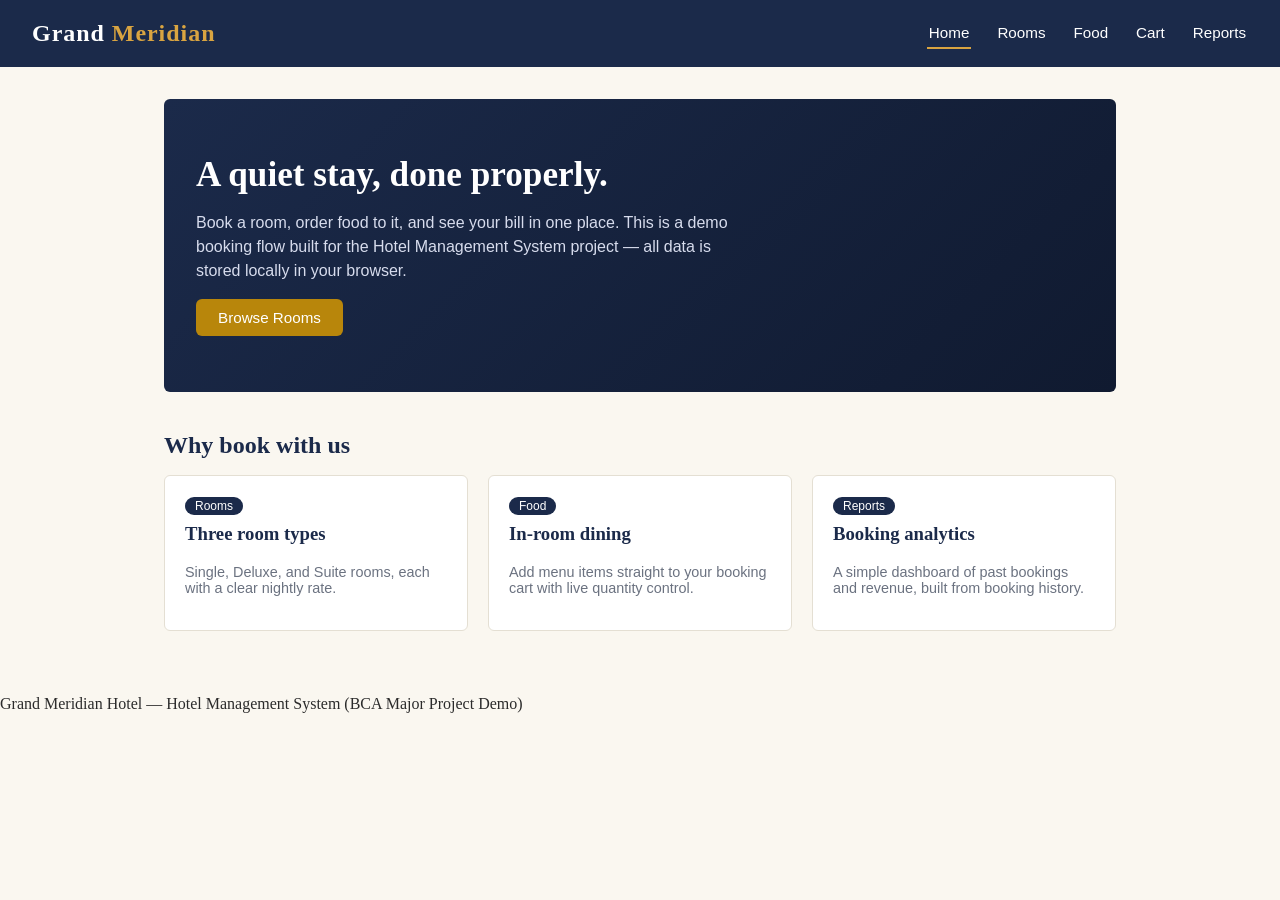
<file: index.html>
<!DOCTYPE html>
<html lang="en">
<head>
<meta charset="UTF-8">
<meta name="viewport" content="width=device-width, initial-scale=1.0">
<title>Grand Meridian Hotel | Home</title>
<link rel="stylesheet" href="css/style.css">
</head>
<body>

<header class="site-header">
  <div class="brand">Grand <span>Meridian</span></div>
  <nav class="site-nav">
    <a href="index.html" class="active">Home</a>
    <a href="rooms.html">Rooms</a>
    <a href="food.html">Food</a>
    <a href="cart.html">Cart</a>
    <a href="reports.html">Reports</a>
  </nav>
</header>

<main>
  <section class="hero">
    <h1>A quiet stay, done properly.</h1>
    <p>Book a room, order food to it, and see your bill in one place. This is a demo booking flow built for the Hotel Management System project — all data is stored locally in your browser.</p>
    <a href="rooms.html" class="btn btn-primary">Browse Rooms</a>
  </section>

  <div class="section-title">
    <h2>Why book with us</h2>
  </div>
  <div class="grid grid-3">
    <div class="card">
      <div class="tag">Rooms</div>
      <h3 style="margin-top:0">Three room types</h3>
      <p style="font-family:Arial, sans-serif; color:var(--muted); font-size:0.9rem;">Single, Deluxe, and Suite rooms, each with a clear nightly rate.</p>
    </div>
    <div class="card">
      <div class="tag">Food</div>
      <h3 style="margin-top:0">In-room dining</h3>
      <p style="font-family:Arial, sans-serif; color:var(--muted); font-size:0.9rem;">Add menu items straight to your booking cart with live quantity control.</p>
    </div>
    <div class="card">
      <div class="tag">Reports</div>
      <h3 style="margin-top:0">Booking analytics</h3>
      <p style="font-family:Arial, sans-serif; color:var(--muted); font-size:0.9rem;">A simple dashboard of past bookings and revenue, built from booking history.</p>
    </div>
  </div>
</main>

<footer class="site-footer">Grand Meridian Hotel &mdash; Hotel Management System (BCA Major Project Demo)</footer>

<script src="js/storage.js"></script>
</body>
</html>
</file>
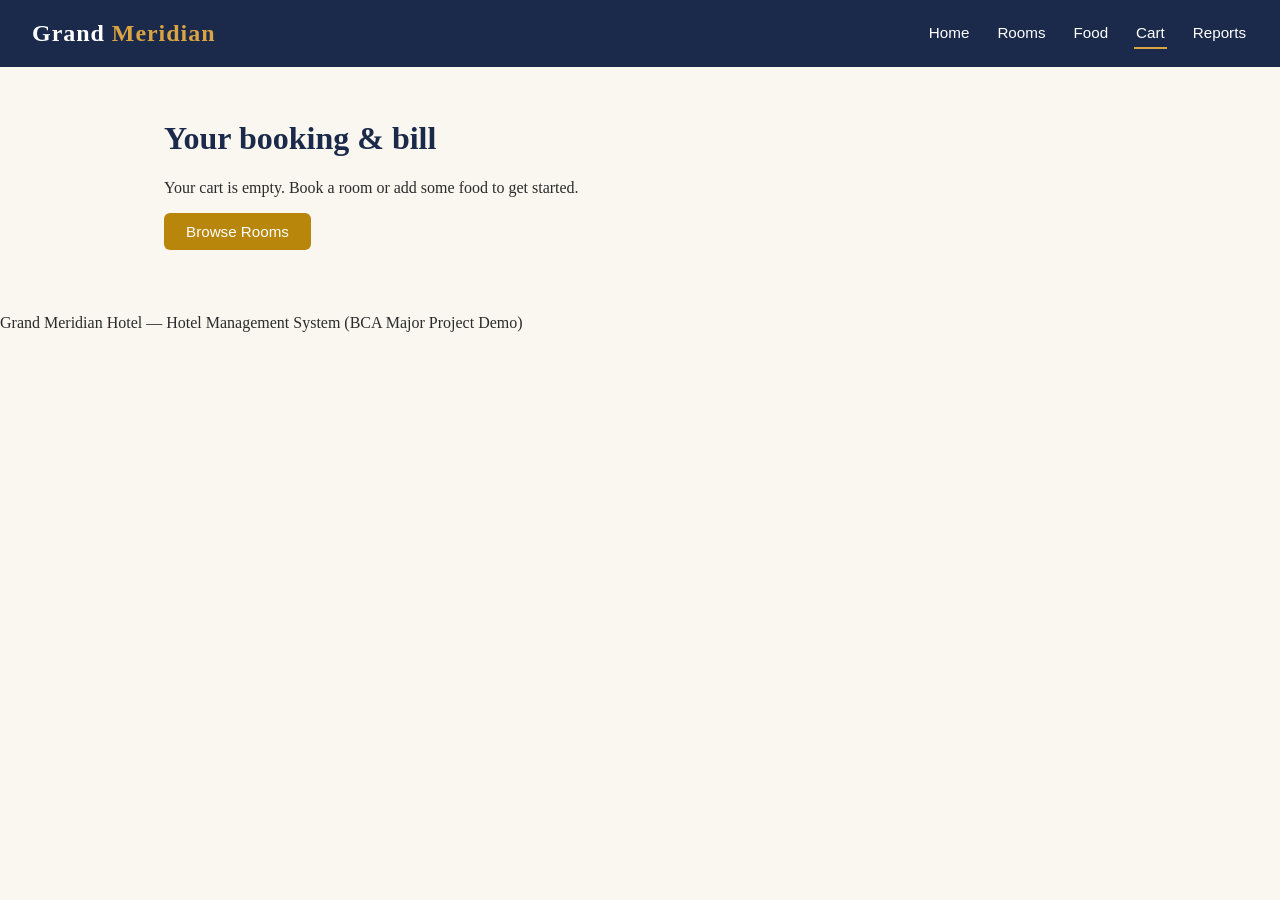
<file: cart.html>
<!DOCTYPE html>
<html lang="en">
<head>
<meta charset="UTF-8">
<meta name="viewport" content="width=device-width, initial-scale=1.0">
<title>Grand Meridian Hotel | Cart</title>
<link rel="stylesheet" href="css/style.css">
</head>
<body>

<header class="site-header">
  <div class="brand">Grand <span>Meridian</span></div>
  <nav class="site-nav">
    <a href="index.html">Home</a>
    <a href="rooms.html">Rooms</a>
    <a href="food.html">Food</a>
    <a href="cart.html" class="active">Cart</a>
    <a href="reports.html">Reports</a>
  </nav>
</header>

<main>
  <h1>Your booking &amp; bill</h1>
  <div id="cart-content"></div>
</main>

<footer class="site-footer">Grand Meridian Hotel &mdash; Hotel Management System (BCA Major Project Demo)</footer>

<script src="js/storage.js"></script>
<script>
  function renderCart() {
    const booking = HMS.getBooking();
    const foodCart = HMS.getFoodCart();
    const container = document.getElementById('cart-content');

    if (!booking && foodCart.length === 0) {
      container.innerHTML = `
        <div class="empty-state">
          <p>Your cart is empty. Book a room or add some food to get started.</p>
          <a href="rooms.html" class="btn btn-primary">Browse Rooms</a>
        </div>`;
      return;
    }

    const foodTotal = foodCart.reduce((sum, item) => sum + item.price * item.qty, 0);
    const roomTotal = booking ? booking.roomTotal : 0;
    const grandTotal = roomTotal + foodTotal;

    let roomRows = '';
    if (booking) {
      roomRows = `
        <tr>
          <td>${booking.roomName} &times; ${booking.nights} night(s)</td>
          <td>${HMS.formatCurrency(booking.roomPrice)}</td>
          <td>${booking.nights}</td>
          <td>${HMS.formatCurrency(roomTotal)}</td>
        </tr>`;
    }

    const foodRows = foodCart.map(item => `
      <tr>
        <td>${item.name}</td>
        <td>${HMS.formatCurrency(item.price)}</td>
        <td>${item.qty}</td>
        <td>${HMS.formatCurrency(item.price * item.qty)}</td>
      </tr>
    `).join('');

    container.innerHTML = `
      ${booking ? `
      <div class="card" style="margin-bottom:24px;">
        <h3 style="margin-top:0;">Guest details</h3>
        <p style="font-family:Arial, sans-serif; font-size:0.9rem; color:var(--muted); margin:4px 0;">
          Guest: <strong style="color:var(--ink);">${booking.guestName || '—'}</strong><br>
          Check-in: ${booking.checkIn} &nbsp;|&nbsp; Check-out: ${booking.checkOut}
        </p>
      </div>` : ''}

      <div class="card">
        <table class="summary-table">
          <thead>
            <tr><th>Item</th><th>Rate</th><th>Qty</th><th>Amount</th></tr>
          </thead>
          <tbody>
            ${roomRows}
            ${foodRows}
            <tr class="total-row">
              <td colspan="3">Grand Total</td>
              <td>${HMS.formatCurrency(grandTotal)}</td>
            </tr>
          </tbody>
        </table>
      </div>

      <div style="margin-top:20px; display:flex; gap:12px;">
        <button class="btn btn-primary" id="checkout-btn">Confirm &amp; Checkout</button>
        <button class="btn btn-danger" id="clear-btn">Clear Cart</button>
      </div>
    `;

    document.getElementById('checkout-btn').addEventListener('click', () => {
      if (!booking) { HMS.toast('Add a room before checking out'); return; }
      HMS.addToHistory({
        guestName: booking.guestName,
        roomName: booking.roomName,
        checkIn: booking.checkIn,
        checkOut: booking.checkOut,
        nights: booking.nights,
        roomTotal,
        foodTotal,
        grandTotal,
        date: new Date().toISOString()
      });
      HMS.clearBooking();
      HMS.clearFoodCart();
      HMS.toast('Booking confirmed! Check Reports for your history.');
      renderCart();
    });

    document.getElementById('clear-btn').addEventListener('click', () => {
      HMS.clearBooking();
      HMS.clearFoodCart();
      renderCart();
    });
  }

  renderCart();
</script>
</body>
</html>
</file>
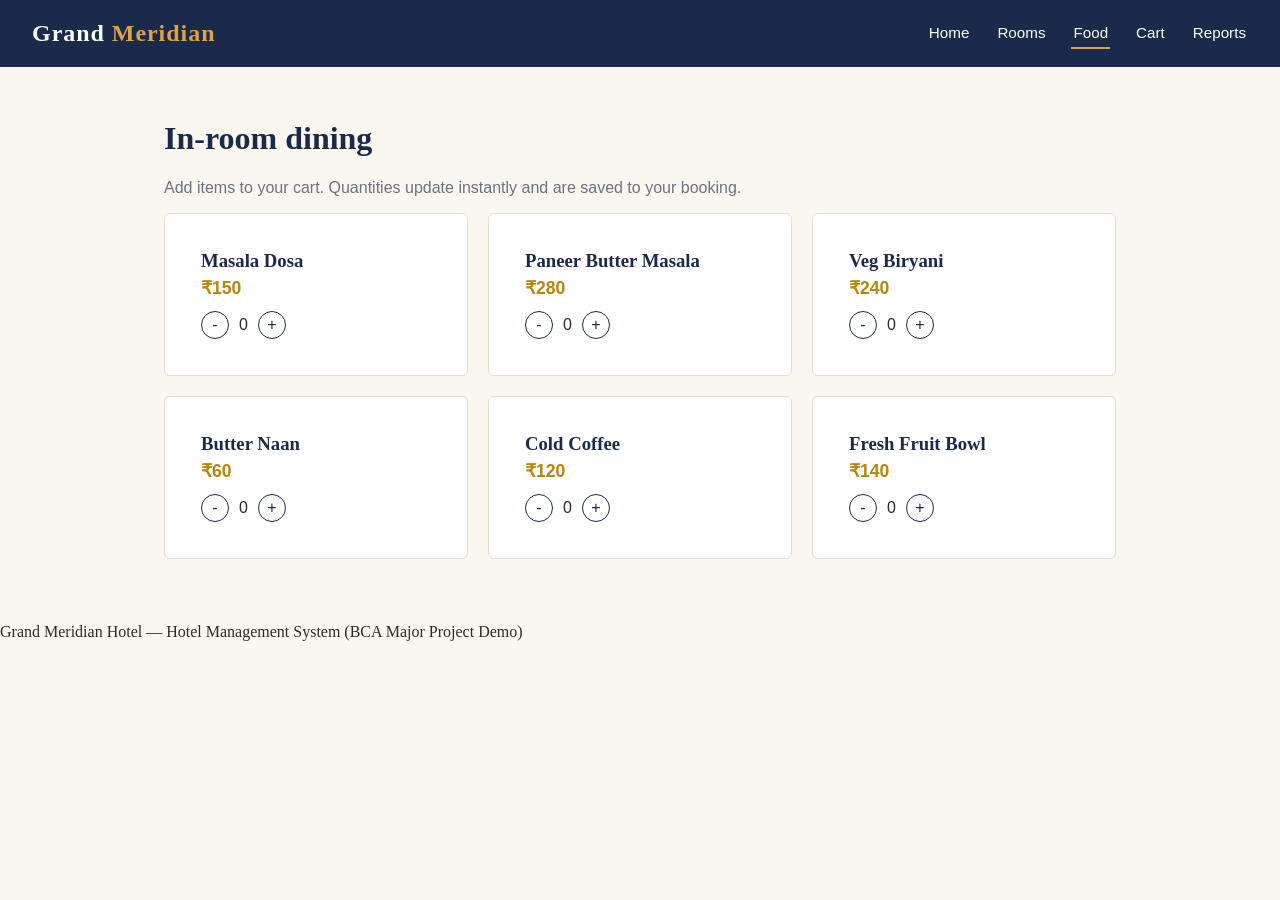
<file: food.html>
<!DOCTYPE html>
<html lang="en">
<head>
<meta charset="UTF-8">
<meta name="viewport" content="width=device-width, initial-scale=1.0">
<title>Grand Meridian Hotel | Food</title>
<link rel="stylesheet" href="css/style.css">
</head>
<body>

<header class="site-header">
  <div class="brand">Grand <span>Meridian</span></div>
  <nav class="site-nav">
    <a href="index.html">Home</a>
    <a href="rooms.html">Rooms</a>
    <a href="food.html" class="active">Food</a>
    <a href="cart.html">Cart</a>
    <a href="reports.html">Reports</a>
  </nav>
</header>

<main>
  <h1>In-room dining</h1>
  <p style="font-family:Arial, sans-serif; color:var(--muted);">Add items to your cart. Quantities update instantly and are saved to your booking.</p>

  <div class="grid grid-3" id="food-list"></div>
</main>

<footer class="site-footer">Grand Meridian Hotel &mdash; Hotel Management System (BCA Major Project Demo)</footer>

<script src="js/storage.js"></script>
<script>
  const MENU = [
    { id: 'f1', name: 'Masala Dosa', price: 150 },
    { id: 'f2', name: 'Paneer Butter Masala', price: 280 },
    { id: 'f3', name: 'Veg Biryani', price: 240 },
    { id: 'f4', name: 'Butter Naan', price: 60 },
    { id: 'f5', name: 'Cold Coffee', price: 120 },
    { id: 'f6', name: 'Fresh Fruit Bowl', price: 140 }
  ];

  function getQty(cart, id) {
    const item = cart.find(i => i.id === id);
    return item ? item.qty : 0;
  }

  function renderMenu() {
    const cart = HMS.getFoodCart();
    const list = document.getElementById('food-list');
    list.innerHTML = MENU.map(item => {
      const qty = getQty(cart, item.id);
      return `
        <div class="card food-card">
          <div class="body">
            <h3 style="margin:0 0 6px;">${item.name}</h3>
            <div class="price">${HMS.formatCurrency(item.price)}</div>
            <div class="qty-control" style="margin-top:12px;">
              <button type="button" onclick="changeQty('${item.id}', -1)">-</button>
              <span id="qty-${item.id}">${qty}</span>
              <button type="button" onclick="changeQty('${item.id}', 1)">+</button>
            </div>
          </div>
        </div>
      `;
    }).join('');
  }

  function changeQty(id, delta) {
    const cart = HMS.getFoodCart();
    const menuItem = MENU.find(m => m.id === id);
    let entry = cart.find(i => i.id === id);

    if (!entry && delta > 0) {
      entry = { id: menuItem.id, name: menuItem.name, price: menuItem.price, qty: 0 };
      cart.push(entry);
    }
    if (entry) {
      entry.qty = Math.max(0, entry.qty + delta);
    }
    const updated = cart.filter(i => i.qty > 0);
    HMS.setFoodCart(updated);
    document.getElementById(`qty-${id}`).textContent = getQty(updated, id);
    if (delta > 0) HMS.toast(`${menuItem.name} added`);
  }

  renderMenu();
</script>
</body>
</html>
</file>
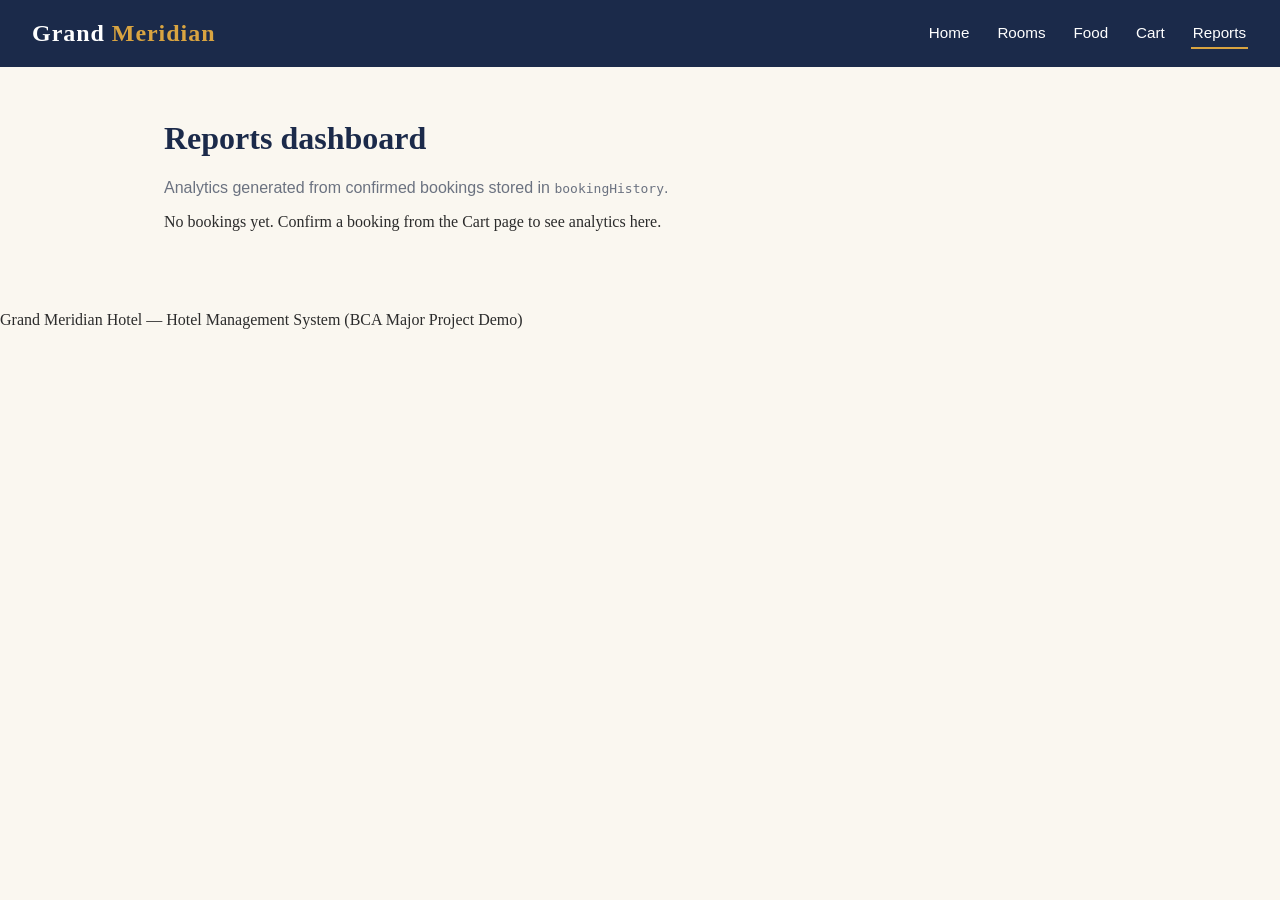
<file: reports.html>
<!DOCTYPE html>
<html lang="en">
<head>
<meta charset="UTF-8">
<meta name="viewport" content="width=device-width, initial-scale=1.0">
<title>Grand Meridian Hotel | Reports</title>
<link rel="stylesheet" href="css/style.css">
<style>
  .bar-chart { display: flex; align-items: flex-end; gap: 14px; height: 220px; padding: 16px 8px 0; }
  .bar-chart .bar-wrap { flex: 1; display: flex; flex-direction: column; align-items: center; justify-content: flex-end; height: 100%; }
  .bar-chart .bar { width: 100%; background: linear-gradient(180deg, var(--gold-light), var(--gold)); border-radius: 4px 4px 0 0; }
  .bar-chart .bar-label { font-family: Arial, sans-serif; font-size: 0.75rem; color: var(--muted); margin-top: 8px; text-align: center; }
  .stat-grid .card { text-align: center; }
  .stat-value { font-size: 1.6rem; font-weight: 700; color: var(--navy); font-family: Arial, sans-serif; }
  .stat-label { font-family: Arial, sans-serif; color: var(--muted); font-size: 0.85rem; margin-top: 4px; }
</style>
</head>
<body>

<header class="site-header">
  <div class="brand">Grand <span>Meridian</span></div>
  <nav class="site-nav">
    <a href="index.html">Home</a>
    <a href="rooms.html">Rooms</a>
    <a href="food.html">Food</a>
    <a href="cart.html">Cart</a>
    <a href="reports.html" class="active">Reports</a>
  </nav>
</header>

<main>
  <h1>Reports dashboard</h1>
  <p style="font-family:Arial, sans-serif; color:var(--muted);">Analytics generated from confirmed bookings stored in <code>bookingHistory</code>.</p>

  <div id="report-content"></div>
</main>

<footer class="site-footer">Grand Meridian Hotel &mdash; Hotel Management System (BCA Major Project Demo)</footer>

<script src="js/storage.js"></script>
<script>
  function renderReports() {
    const history = HMS.getHistory();
    const container = document.getElementById('report-content');

    if (history.length === 0) {
      container.innerHTML = `
        <div class="empty-state">
          <p>No bookings yet. Confirm a booking from the Cart page to see analytics here.</p>
        </div>`;
      return;
    }

    const totalRevenue = history.reduce((sum, h) => sum + h.grandTotal, 0);
    const totalBookings = history.length;
    const avgBooking = Math.round(totalRevenue / totalBookings);
    const maxTotal = Math.max(...history.map(h => h.grandTotal));

    const bars = history.map((h, i) => {
      const heightPct = Math.max(6, Math.round((h.grandTotal / maxTotal) * 100));
      return `
        <div class="bar-wrap">
          <div class="bar" style="height:${heightPct}%;" title="${HMS.formatCurrency(h.grandTotal)}"></div>
          <div class="bar-label">Booking ${i + 1}<br>${HMS.formatCurrency(h.grandTotal)}</div>
        </div>`;
    }).join('');

    const rows = history.map(h => `
      <tr>
        <td>${h.guestName || '—'}</td>
        <td>${h.roomName}</td>
        <td>${h.nights}</td>
        <td>${HMS.formatCurrency(h.roomTotal)}</td>
        <td>${HMS.formatCurrency(h.foodTotal)}</td>
        <td>${HMS.formatCurrency(h.grandTotal)}</td>
      </tr>
    `).join('');

    container.innerHTML = `
      <div class="grid grid-3 stat-grid" style="margin-bottom:32px;">
        <div class="card"><div class="stat-value">${totalBookings}</div><div class="stat-label">Total Bookings</div></div>
        <div class="card"><div class="stat-value">${HMS.formatCurrency(totalRevenue)}</div><div class="stat-label">Total Revenue</div></div>
        <div class="card"><div class="stat-value">${HMS.formatCurrency(avgBooking)}</div><div class="stat-label">Average Booking Value</div></div>
      </div>

      <div class="section-title"><h2>Revenue by booking</h2></div>
      <div class="card">
        <div class="bar-chart">${bars}</div>
      </div>

      <div class="section-title"><h2>Booking history</h2></div>
      <div class="card">
        <table class="summary-table">
          <thead>
            <tr><th>Guest</th><th>Room</th><th>Nights</th><th>Room Total</th><th>Food Total</th><th>Grand Total</th></tr>
          </thead>
          <tbody>${rows}</tbody>
        </table>
      </div>
    `;
  }

  renderReports();
</script>
</body>
</html>
</file>
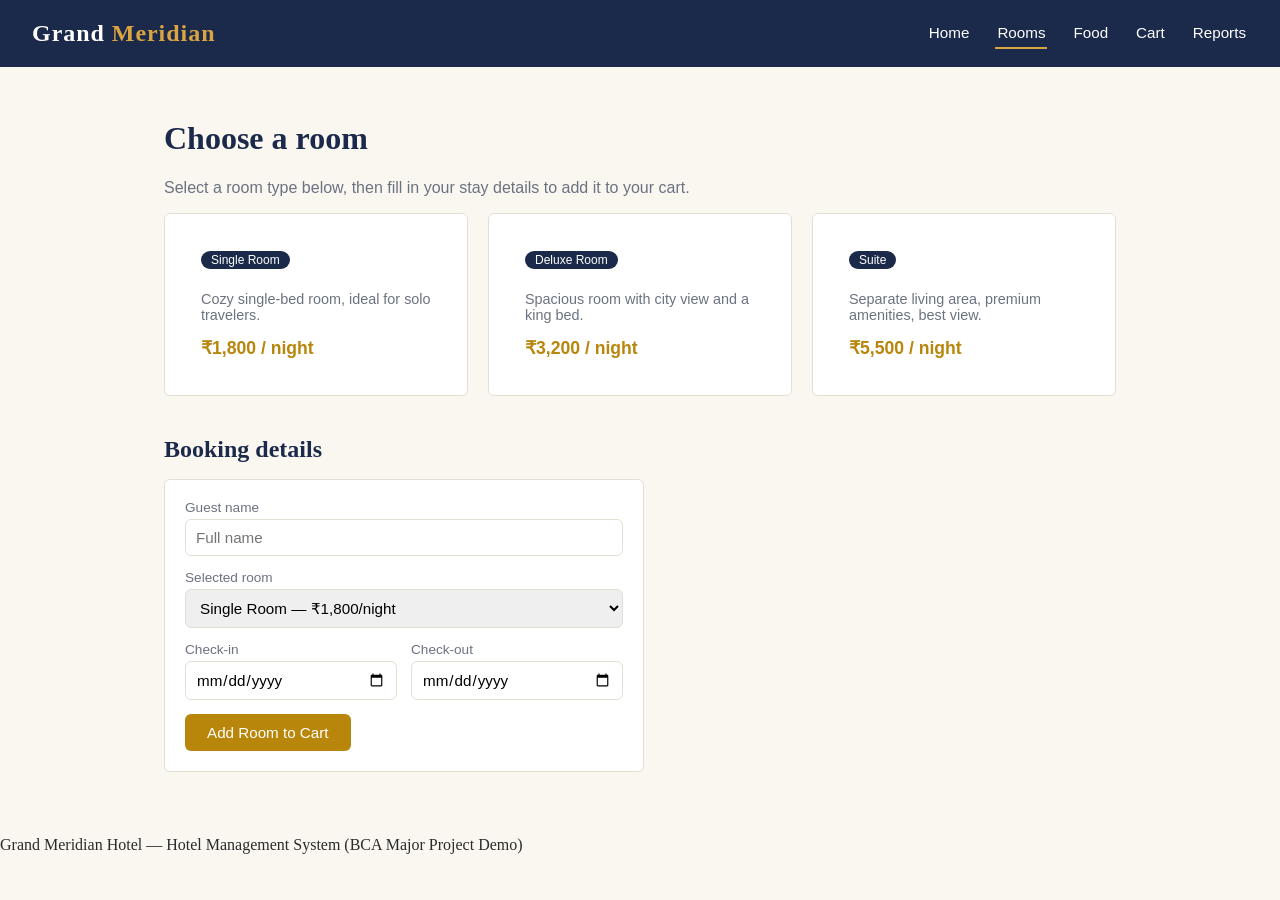
<file: rooms.html>
<!DOCTYPE html>
<html lang="en">
<head>
<meta charset="UTF-8">
<meta name="viewport" content="width=device-width, initial-scale=1.0">
<title>Grand Meridian Hotel | Rooms</title>
<link rel="stylesheet" href="css/style.css">
</head>
<body>

<header class="site-header">
  <div class="brand">Grand <span>Meridian</span></div>
  <nav class="site-nav">
    <a href="index.html">Home</a>
    <a href="rooms.html" class="active">Rooms</a>
    <a href="food.html">Food</a>
    <a href="cart.html">Cart</a>
    <a href="reports.html">Reports</a>
  </nav>
</header>

<main>
  <h1>Choose a room</h1>
  <p style="font-family:Arial, sans-serif; color:var(--muted);">Select a room type below, then fill in your stay details to add it to your cart.</p>

  <div class="grid grid-3" id="room-list"></div>

  <div class="section-title">
    <h2>Booking details</h2>
  </div>

  <div class="card" style="max-width:480px;">
    <form class="booking-form" id="booking-form">
      <label for="guestName">Guest name</label>
      <input type="text" id="guestName" required placeholder="Full name">

      <label for="roomType">Selected room</label>
      <select id="roomType" required></select>

      <div class="grid grid-2" style="gap:14px;">
        <div>
          <label for="checkIn">Check-in</label>
          <input type="date" id="checkIn" required>
        </div>
        <div>
          <label for="checkOut">Check-out</label>
          <input type="date" id="checkOut" required>
        </div>
      </div>

      <button type="submit" class="btn btn-primary">Add Room to Cart</button>
    </form>
  </div>
</main>

<footer class="site-footer">Grand Meridian Hotel &mdash; Hotel Management System (BCA Major Project Demo)</footer>

<script src="js/storage.js"></script>
<script>
  const ROOMS = [
    { id: 'single', name: 'Single Room', price: 1800, desc: 'Cozy single-bed room, ideal for solo travelers.' },
    { id: 'deluxe', name: 'Deluxe Room', price: 3200, desc: 'Spacious room with city view and a king bed.' },
    { id: 'suite',  name: 'Suite',       price: 5500, desc: 'Separate living area, premium amenities, best view.' }
  ];

  function renderRooms() {
    const list = document.getElementById('room-list');
    const select = document.getElementById('roomType');
    list.innerHTML = ROOMS.map(r => `
      <div class="card room-card">
        <div class="body">
          <div class="tag">${r.name}</div>
          <p style="font-family:Arial, sans-serif; color:var(--muted); font-size:0.9rem;">${r.desc}</p>
          <div class="price">${HMS.formatCurrency(r.price)} / night</div>
        </div>
      </div>
    `).join('');
    select.innerHTML = ROOMS.map(r => `<option value="${r.id}">${r.name} — ${HMS.formatCurrency(r.price)}/night</option>`).join('');
  }

  function nightsBetween(checkIn, checkOut) {
    const inDate = new Date(checkIn);
    const outDate = new Date(checkOut);
    const diff = Math.round((outDate - inDate) / (1000 * 60 * 60 * 24));
    return diff > 0 ? diff : 1;
  }

  document.getElementById('booking-form').addEventListener('submit', function (e) {
    e.preventDefault();
    const guestName = document.getElementById('guestName').value.trim();
    const roomId = document.getElementById('roomType').value;
    const checkIn = document.getElementById('checkIn').value;
    const checkOut = document.getElementById('checkOut').value;

    if (!checkIn || !checkOut) { HMS.toast('Please select both dates'); return; }
    const nights = nightsBetween(checkIn, checkOut);
    const room = ROOMS.find(r => r.id === roomId);

    const booking = {
      guestName,
      roomId: room.id,
      roomName: room.name,
      roomPrice: room.price,
      checkIn,
      checkOut,
      nights,
      roomTotal: room.price * nights
    };

    HMS.setBooking(booking);
    HMS.toast('Room added — head to Cart to review your bill');
  });

  renderRooms();
</script>
</body>
</html>
</file>
<file: css/style.css>
:root {
  --navy: #1b2a4a;
  --navy-dark: #101a30;
  --gold: #b8860b;
  --gold-light: #d9a441;
  --cream: #faf7f0;
  --ink: #2b2b2b;
  --muted: #6b7280;
  --line: #e4dfd3;
  --white: #ffffff;
  --radius: 6px;
}

* {
  box-sizing: border-box;
}

body {
  margin: 0;
  font-family: "Georgia", "Times New Roman", serif;
  background: var(--cream);
  color: var(--ink);
}

header.site-header {
  background: var(--navy);
  color: var(--white);
  padding: 18px 32px;
  display: flex;
  align-items: center;
  justify-content: space-between;
  flex-wrap: wrap;
  gap: 12px;
}

header.site-header .brand {
  font-size: 1.5rem;
  letter-spacing: 0.04em;
  font-weight: 700;
}

header.site-header .brand span {
  color: var(--gold-light);
}

nav.site-nav {
  display: flex;
  gap: 24px;
  font-family: Arial, Helvetica, sans-serif;
  font-size: 0.95rem;
}

nav.site-nav a {
  color: var(--white);
  text-decoration: none;
  padding: 6px 2px;
  border-bottom: 2px solid transparent;
  transition: border-color 0.15s ease;
}

nav.site-nav a:hover,
nav.site-nav a.active {
  border-color: var(--gold-light);
}

main {
  max-width: 1000px;
  margin: 0 auto;
  padding: 32px 24px 64px;
}

h1,
h2,
h3 {
  font-family: "Georgia", serif;
  color: var(--navy);
}

.hero {
  background: linear-gradient(135deg, var(--navy) 0%, var(--navy-dark) 100%);
  color: var(--white);
  padding: 56px 32px;
  border-radius: var(--radius);
  margin-bottom: 32px;
}

.hero h1 {
  color: var(--white);
  font-size: 2.2rem;
  margin: 0 0 12px;
}

.hero p {
  font-family: Arial, sans-serif;
  color: #d7dced;
  max-width: 560px;
  line-height: 1.5;
}

.btn {
  display: inline-block;
  font-family: Arial, sans-serif;
  font-size: 0.95rem;
  padding: 10px 22px;
  border-radius: var(--radius);
  border: none;
  cursor: pointer;
  text-decoration: none;
}

.btn-primary {
  background: var(--gold);
  color: var(--white);
}

.btn-primary:hover {
  background: var(--gold-light);
}

.btn-outline {
  background: transparent;
  border: 1px solid var(--white);
  color: var(--white);
}

.btn-secondary {
  background: var(--navy);
  color: var(--white);
}

.btn-secondary:hover {
  background: var(--navy-dark);
}

.btn-danger {
  background: transparent;
  border: 1px solid #b3413a;
  color: #b3413a;
}

.btn-danger:hover {
  background: #b3413a;
  color: var(--white);
}

.card {
  background: var(--white);
  border: 1px solid var(--line);
  border-radius: var(--radius);
  padding: 20px;
}

.grid {
  display: grid;
  gap: 20px;
}

.grid-3 {
  grid-template-columns: repeat(3, 1fr);
}
.grid-2 {
  grid-template-columns: repeat(2, 1fr);
}

@media (max-width: 760px) {
  .grid-3,
  .grid-2 {
    grid-template-columns: 1fr;
  }
}

.room-card img,
.food-card img {
  width: 100%;
  height: 140px;
  object-fit: cover;
  border-radius: var(--radius) var(--radius) 0 0;
  display: block;
}

.room-card .body,
.food-card .body {
  padding: 16px;
}

.price {
  color: var(--gold);
  font-weight: 700;
  font-size: 1.1rem;
  font-family: Arial, sans-serif;
}

.tag {
  display: inline-block;
  font-family: Arial, sans-serif;
  font-size: 0.75rem;
  background: var(--navy);
  color: var(--white);
  padding: 2px 10px;
  border-radius: 12px;
  margin-bottom: 8px;
}

.section-title {
  display: flex;
  align-items: baseline;
  justify-content: space-between;
  margin: 40px 0 16px;
}

.section-title h2 {
  margin: 0;
}

.qty-control {
  display: flex;
  align-items: center;
  gap: 10px;
  font-family: Arial, sans-serif;
}

.qty-control button {
  width: 28px;
  height: 28px;
  border-radius: 50%;
  border: 1px solid var(--navy);
  background: var(--white);
  color: var(--navy);
  cursor: pointer;
  font-size: 1rem;
  line-height: 1;
}

.qty-control button:hover {
  background: var(--navy);
  color: var(--white);
}

form.booking-form {
  font-family: Arial, sans-serif;
}

form.booking-form label {
  display: block;
  font-size: 0.85rem;
  color: var(--muted);
  margin-bottom: 4px;
}

form.booking-form input,
form.booking-form select {
  width: 100%;
  padding: 9px 10px;
  border: 1px solid var(--line);
  border-radius: var(--radius);
  margin-bottom: 14px;
  font-family: Arial, sans-serif;
  font-size: 0.95rem;
}

table.summary-table {
  width: 100%;
  border-collapse: collapse;
  font-family: Arial, sans-serif;
  margin-top: 12px;
}
root {
  --navy: #1b2a4a;
  --navy-dark: #101a30;
  --gold: #b8860b;
  --gold-light: #d9a441;
  --cream: #faf7f0;
  --ink: #2b2b2b;
  --muted: #6b7280;
  --line: #e4dfd3;
  --white: #ffffff;
  --radius: 6px;
}

* {
  box-sizing: border-box;
}

body {
  margin: 0;
  font-family: "Georgia", "Times New Roman", serif;
  background: var(--cream);
  color: var(--ink);
}

header.site-header {
  background: var(--navy);
  color: var(--white);
  padding: 18px 32px;
  display: flex;
  align-items: center;
  justify-content: space-between;
  flex-wrap: wrap;
  gap: 12px;
}

header.site-header .brand {
  font-size: 1.5rem;
  letter-spacing: 0.04em;
  font-weight: 700;
}

header.site-header .brand span {
  color: var(--gold-light);
}

nav.site-nav {
  display: flex;
  gap: 24px;
  font-family: Arial, Helvetica, sans-serif;
  font-size: 0.95rem;
}

nav.site-nav a {
  color: var(--white);
  text-decoration: none;
  padding: 6px 2px;
  border-bottom: 2px solid transparent;
  transition: border-color 0.15s ease;
}

nav.site-nav a:hover,
nav.site-nav a.active {
  border-color: var(--gold-light);
}

main {
  max-width: 1000px;
  margin: 0 auto;
  padding: 32px 24px 64px;
}

h1,
h2,
h3 {
  font-family: "Georgia", serif;
  color: var(--navy);
}

.hero {
  background: linear-gradient(135deg, var(--navy) 0%, var(--navy-dark) 100%);
  color: var(--white);
  padding: 56px 32px;
  border-radius: var(--radius);
  margin-bottom: 32px;
}

.hero h1 {
  color: var(--white);
  font-size: 2.2rem;
  margin: 0 0 12px;
}

.hero p {
  font-family: Arial, sans-serif;
  color: #d7dced;
  max-width: 560px;
  line-height: 1.5;
}

.btn {
  display: inline-block;
  font-family: Arial, sans-serif;
  font-size: 0.95rem;
  padding: 10px 22px;
  border-radius: var(--radius);
  border: none;
  cursor: pointer;
  text-decoration: none;
}

.btn-primary {
  background: var(--gold);
  color: var(--white);
}

.btn-primary:hover {
  background: var(--gold-light);
}

.btn-outline {
  background: transparent;
  border: 1px solid var(--white);
  color: var(--white);
}

.btn-secondary {
  background: var(--navy);
  color: var(--white);
}

.btn-secondary:hover {
  background: var(--navy-dark);
}

.btn-danger {
  background: transparent;
  border: 1px solid #b3413a;
  color: #b3413a;
}

.btn-danger:hover {
  background: #b3413a;
  color: var(--white);
}

.card {
  background: var(--white);
  border: 1px solid var(--line);
  border-radius: var(--radius);
  padding: 20px;
}

.grid {
  display: grid;
  gap: 20px;
}

.grid-3 {
  grid-template-columns: repeat(3, 1fr);
}
.grid-2 {
  grid-template-columns: repeat(2, 1fr);
}

@media (max-width: 760px) {
  .grid-3,
  .grid-2 {
    grid-template-columns: 1fr;
  }
}

.room-card img,
.food-card img {
  width: 100%;
  height: 140px;
  object-fit: cover;
  border-radius: var(--radius) var(--radius) 0 0;
  display: block;
}

.room-card .body,
.food-card .body {
  padding: 16px;
}

.price {
  color: var(--gold);
  font-weight: 700;
  font-size: 1.1rem;
  font-family: Arial, sans-serif;
}

.tag {
  display: inline-block;
  font-family: Arial, sans-serif;
  font-size: 0.75rem;
  background: var(--navy);
  color: var(--white);
  padding: 2px 10px;
  border-radius: 12px;
  margin-bottom: 8px;
}

.section-title {
  display: flex;
  align-items: baseline;
  justify-content: space-between;
  margin: 40px 0 16px;
}

.section-title h2 {
  margin: 0;
}

.qty-control {
  display: flex;
  align-items: center;
  gap: 10px;
  font-family: Arial, sans-serif;
}

.qty-control button {
  width: 28px;
  height: 28px;
  border-radius: 50%;
  border: 1px solid var(--navy);
  background: var(--white);
  color: var(--navy);
  cursor: pointer;
  font-size: 1rem;
  line-height: 1;
}

.qty-control button:hover {
  background: var(--navy);
  color: var(--white);
}

form.booking-form {
  font-family: Arial, sans-serif;
}

form.booking-form label {
  display: block;
  font-size: 0.85rem;
  color: var(--muted);
  margin-bottom: 4px;
}

form.booking-form input,
form.booking-form select {
  width: 100%;
  padding: 9px 10px;
  border: 1px solid var(--line);
  border-radius: var(--radius);
  margin-bottom: 14px;
  font-family: Arial, sans-serif;
  font-size: 0.95rem;
}

table.summary-table {
  width: 100%;
  border-collapse: collapse;
  font-family: Arial, sans-serif;
  margin-top: 12px;
}
</file>
